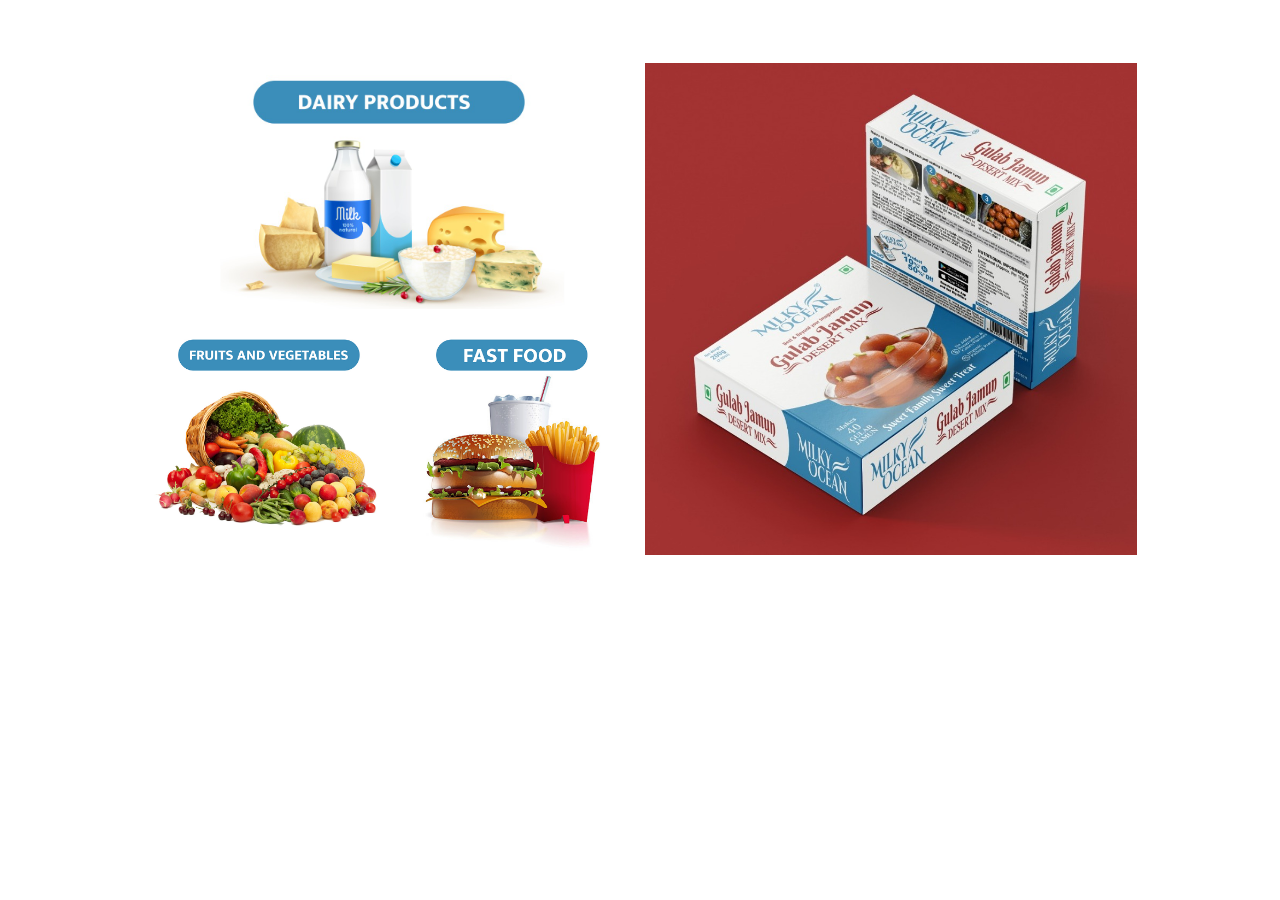
<file: Task 1/index.html>
<!DOCTYPE html>
<html lang="en">

<head>
    <meta charset="UTF-8">
    <meta http-equiv="X-UA-Compatible" content="IE=edge">
    <meta name="viewport" content="width=device-width, initial-scale=1.0">
    <title>Dairy Products</title>
    <!-- custom css file link  -->
    <link rel="stylesheet" href="style.css">
</head>

<body>

    <div class="row">

        <div class="coloum1">
            <div class="prod">
                <a href="#"><img src="img/Dairy Products.jpeg" class="img-responsive" alt=""
                        style="height:auto; width:100%"></a>
            </div>
            <div class="product">
                <a href="#"><img src="img/Fruits and vegetables.jpg" class="img-responsive" alt=""
                        style="height:auto; width:100%"></a>
            </div>
            <div class="product">
                <a href="#"> <img src="img/Fast Food.jpg" class="img-responsive" alt=""
                        style="height:auto; width:100%"></a>
            </div>
        </div>
        <div class="coloum2">
            <a href="#"><img src="img/milk box.jpeg" class="img-responsive" alt="" style="height:100%; width:100%"></a>
        </div>

    </div>
</body>

</html>
</file>
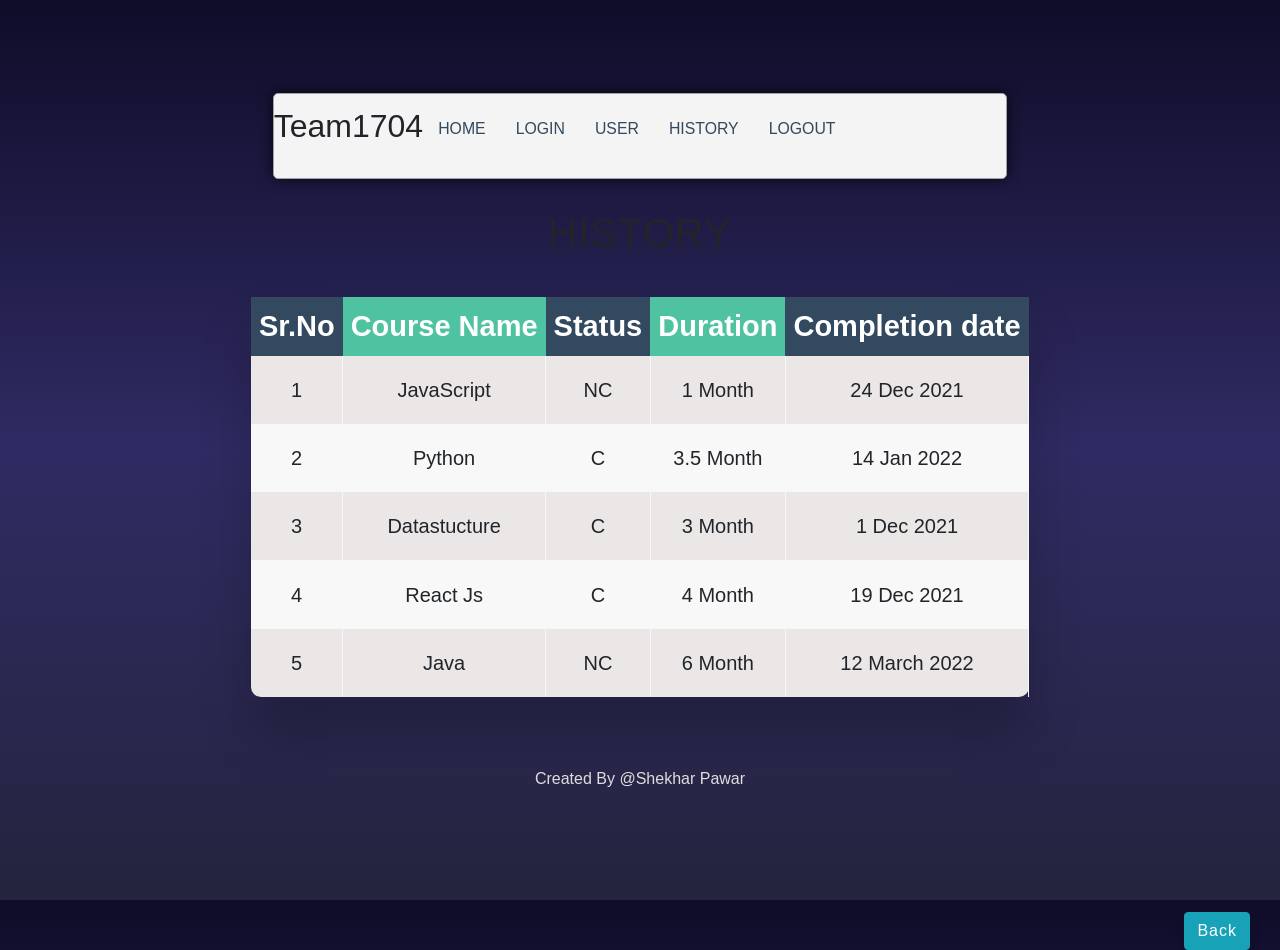
<file: task 2/history.html>
<!DOCTYPE html>
<html lang="en" >
<head>
  <meta charset="UTF-8">
  <title>History</title>
  <link rel="stylesheet" href="style.css">
  <link rel="stylesheet" href="https://maxcdn.bootstrapcdn.com/bootstrap/4.0.0/css/bootstrap.min.css" integrity="sha384-Gn5384xqQ1aoWXA+058RXPxPg6fy4IWvTNh0E263XmFcJlSAwiGgFAW/dAiS6JXm" crossorigin="anonymous">

</head>
<body>
    <a href="index.html" class="btn btn-info" role="button">Back</a>
    <div class="comtainer">
        <header class="header">

            <ul class="main-nav">
                <h2>Team1704</h2>
                <li><a href="index.html">Home</a></li>
                <li><a href="log and sign.html">Login</a></li>
                <li><a href="user.html">User </a></li>
                <li><a href="history.html">History</a></li>
                <li><a href="index.html">Logout</a></li>
            </ul>
        </header>

        
    <b><h1>History</h1></b>
    <div class="table-wrapper">
        <table class="fl-table">
            <thead>
            <tr>
                <th>Sr.No</th>
                <th>Course Name</th>
                <th>Status</th>
                <th>Duration</th>
                <th>Completion date</th>
            </tr>
            </thead>
            <tbody>
            <tr>
                <td>1</td>
                <td>JavaScript</td>
                <td>NC</td>
                <td>1 Month</td>
                <td>24 Dec 2021</td>
            </tr>
            <tr>
                <td> 2</td>
                <td>Python</td>
                <td>C</td>
                <td>3.5 Month</td>
                <td>14 Jan 2022</td>
            </tr>
            <tr>
                <td> 3</td>
                <td>Datastucture</td>
                <td>C</td>
                <td>3 Month</td>
                <td>1 Dec 2021</td>
            </tr>
            <tr>
                <td>4</td>
                <td>React Js</td>
                <td>C</td>
                <td>4 Month</td>
                <td>19 Dec 2021</td>
            </tr>
            <tr>
                <td> 5</td>
                <td>Java</td>
                <td>NC</td>
                <td>6 Month</td>
                <td>12 March 2022</td>
            </tr>
           
            <tbody>
        </table>
    </div>



 
    <div class="name">
        <center>
            <p>Created By @Shekhar Pawar</p>
        </center>
    </div></div>
</body>
</html>
</file>
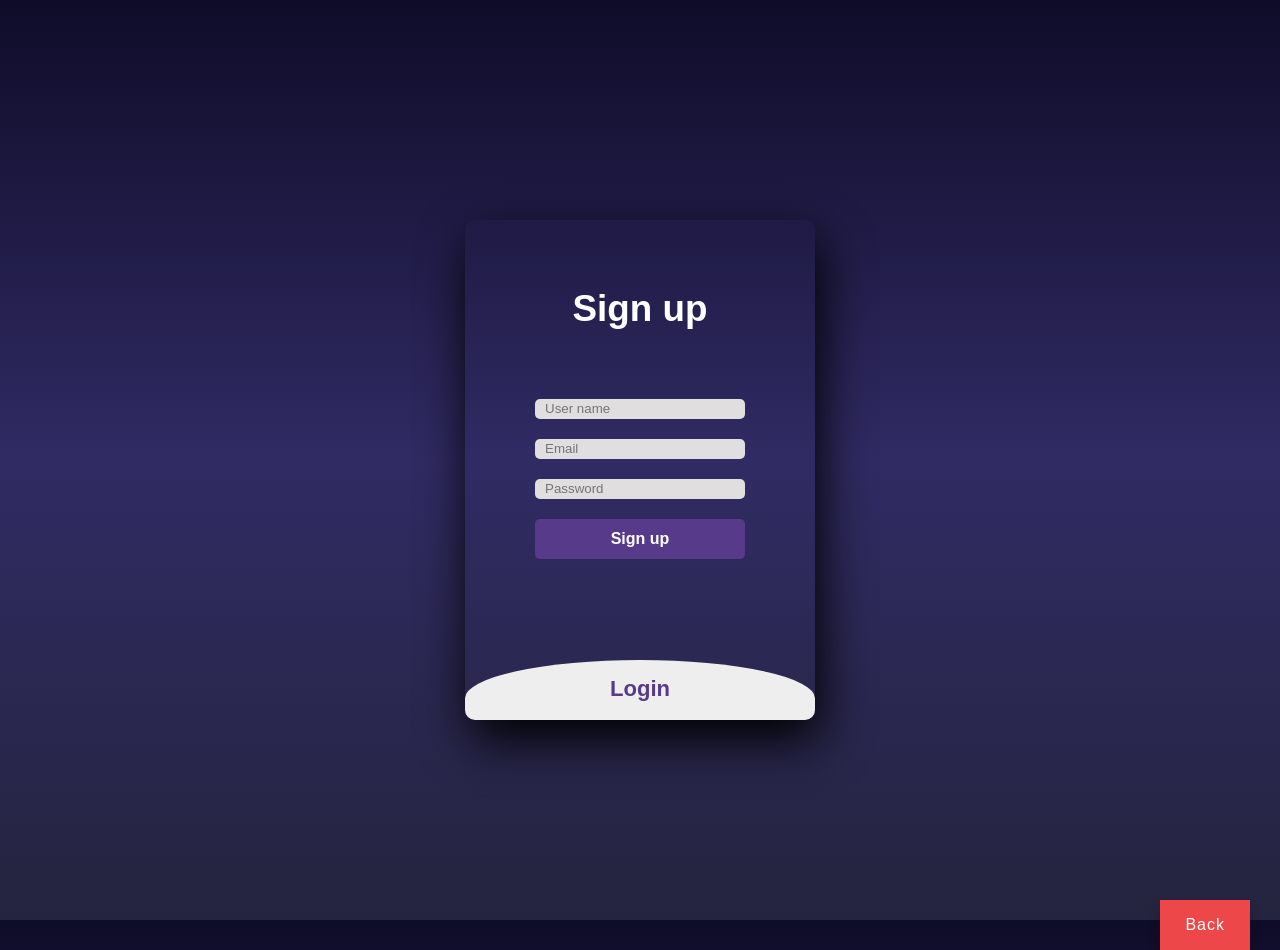
<file: task 2/log and sign.html>
<!DOCTYPE html>
<html lang="en">

<head>
	<meta charset="UTF-8">
	<title>CodePen - Sign up / Login Form</title>
	<link rel="stylesheet" href="style.css">


</head>

<body>
	
	<div class="container">
		<a href="index.html" class="btn btn-info" role="button">Back</a>
	</div>
	<div class="main">
		<input type="checkbox" id="chk" aria-hidden="true">
		<div class="signup">
			<form>
				<label for="chk" aria-hidden="true">Sign up</label>
				<input type="text" name="txt" placeholder="User name" required="">
				<input type="email" name="email" placeholder="Email" required="">
				<input type="password" name="pswd" placeholder="Password" required="">
				<button>Sign up</button>
			</form>
		</div>
		<div class="login">
			<form>
				<label for="chk" aria-hidden="true">Login</label>
				<input type="email" name="email" placeholder="Email" required="">
				<input type="password" name="pswd" placeholder="Password" required="">
				<button>Login</button>
			</form>
		</div>
		
	</div>

</body>

</html>
</file>
<file: Task 1/style.css>
*{
    box-sizing: border-box;

}
.row{
    padding-left: 130px;
    padding-right: 130px;
    padding-top: 50px;
   
}

.coloum1 , .coloum2{
    float: left;
    width: 50%;
    padding: 5px;
    overflow: hidden;
}
.row::after{
    content: "";
    display: table;
    clear: both;
    
}
.product{
    float: left;
    width: 50%;
    height: auto;
    overflow: hidden;
  
}
.prod:hover img{
    transform: scale(1.1);
    transition: all 1s;
}

.product:hover img{
    transform: scale(1.1);
    transition: all 1s;
}

.coloum2:hover img{
    transform: scale(1.1);
    transition: all 1s;
}
</file>
<file: task 2/style.css>
body{
	margin: 0;
	padding: 0;
	display: flex;
	justify-content: center;
	align-items: center;
	min-height: 100vh;
	font-family: 'Jost', sans-serif;
	background: linear-gradient(to bottom, #0f0c29, #302b63, #24243e);
}
.main{
	width: 350px;
	height: 500px;
	background: red;
	overflow: hidden;
	background: url("https://doc-08-2c-docs.googleusercontent.com/docs/securesc/68c90smiglihng9534mvqmq1946dmis5/fo0picsp1nhiucmc0l25s29respgpr4j/1631524275000/03522360960922298374/03522360960922298374/1Sx0jhdpEpnNIydS4rnN4kHSJtU1EyWka?e=view&authuser=0&nonce=gcrocepgbb17m&user=03522360960922298374&hash=tfhgbs86ka6divo3llbvp93mg4csvb38") no-repeat center/ cover;
	border-radius: 10px;
	box-shadow: 5px 20px 50px #000;
}
#chk{
	display: none;
}
.signup{
	position: relative;
	width:100%;
	height: 100%;
}
label{
	color: #fff;
	font-size: 2.3em;
	justify-content: center;
	display: flex;
	margin: 60px;
	font-weight: bold;
	cursor: pointer;
	transition: .5s ease-in-out;
}
input{
	width: 60%;
	height: 20px;
	background: #e0dede;
	justify-content: center;
	display: flex;
	margin: 20px auto;
	padding: 10px;
	border: none;
	outline: none;
	border-radius: 5px;
}
button{
	width: 60%;
	height: 40px;
	margin: 10px auto;
	justify-content: center;
	display: block;
	color: #fff;
	background: #573b8a;
	font-size: 1em;
	font-weight: bold;
	margin-top: 20px;
	outline: none;
	border: none;
	border-radius: 5px;
	transition: .2s ease-in;
	cursor: pointer;
}
button:hover{
	background: #6d44b8;
}
.login{
	height: 460px;
	background: #eee;
	border-radius: 60% / 10%;
	transform: translateY(-180px);
	transition: .8s ease-in-out;
}
.login label{
	color: #573b8a;
	transform: scale(.6);
}

#chk:checked ~ .login{
	transform: translateY(-500px);
}
#chk:checked ~ .login label{
	transform: scale(1);	
}
#chk:checked ~ .signup label{
	transform: scale(.6);
}


@import url('https://fonts.googleapis.com/css?family=Josefin+Sans&display=swap');

*{
  margin: 0;
  padding: 0;
  box-sizing: border-box;
  list-style: none;
  font-family: 'Josefin Sans', sans-serif;
}

body{
   background-color: #f3f3f3;
}

.wrapper{
  position: absolute;
  top: 50%;
  left: 50%;
  transform: translate(-50%,-50%);
  width: 450px;
  display: flex;
  box-shadow: 0 1px 20px 0 rgba(69,90,100,.08);
}

.wrapper .left{
  width: 35%;
  background: linear-gradient(to right,#01a9ac,#01dbdf);
  padding: 30px 25px;
  border-top-left-radius: 5px;
  border-bottom-left-radius: 5px;
  text-align: center;
  color: #fff;
}

.wrapper .left img{
  border-radius: 5px;
  margin-bottom: 10px;
}

.wrapper .left h4{
  margin-bottom: 10px;
}

.wrapper .left p{
  font-size: 12px;
}

.wrapper .right{
  width: 65%;
  background: #fff;
  padding: 30px 25px;
  border-top-right-radius: 5px;
  border-bottom-right-radius: 5px;
}

.wrapper .right .info,
.wrapper .right .projects{
  margin-bottom: 25px;
}

.wrapper .right .info h3,
.wrapper .right .projects h3{
    margin-bottom: 15px;
    padding-bottom: 5px;
    border-bottom: 1px solid #e0e0e0;
    color: #353c4e;
  text-transform: uppercase;
  letter-spacing: 5px;
}

.wrapper .right .info_data,
.wrapper .right .projects_data{
  display: flex;
  justify-content: space-between;
}

.wrapper .right .info_data .data,
.wrapper .right .projects_data .data{
  width: 45%;
}

.wrapper .right .info_data .data h4,
.wrapper .right .projects_data .data h4{
    color: #353c4e;
    margin-bottom: 5px;
}

.wrapper .right .info_data .data p,
.wrapper .right .projects_data .data p{
  font-size: 13px;
  margin-bottom: 10px;
  color: #919aa3;
}

.wrapper .social_media ul{
  display: flex;
}

.wrapper .social_media ul li{
  width: 45px;
  height: 45px;
  background: linear-gradient(to right,#01a9ac,#01dbdf);
  margin-right: 10px;
  border-radius: 5px;
  text-align: center;
  line-height: 45px;
}

.wrapper .social_media ul li a{
  color :#fff;
  display: block;
  font-size: 18px;
}



* {
	box-sizing: border-box;
}
body {
	font-family: 'Montserrat', sans-serif;
	line-height: 1.6;
	margin: 0;
	min-height: 100vh;
}
ul {
  margin: 0;
  padding: 0;
  list-style: none;
}


h2,
h3,
a {
	color: #34495e;
}

a {
	text-decoration: none;
}



.logo {
	margin: 0;
	font-size: 1.45em;
}

.main-nav {
	margin-top: 5px;

}
.logo a,
.main-nav a {
	padding: 10px 15px;
	text-transform: uppercase;
	text-align: center;
	display: block;
}

.main-nav a {
	color: #34495e;
	font-size: .99em;
}

.main-nav a:hover {
	color: #718daa;
}



.header {
	padding-top: .5em;
	padding-bottom: .5em;
	border: 1px solid #a2a2a2;
	background-color: #f4f4f4;
	-webkit-box-shadow: 0px 0px 14px 0px rgba(0,0,0,0.75);
	-moz-box-shadow: 0px 0px 14px 0px rgba(0,0,0,0.75);
	box-shadow: 0px 0px 14px 0px rgba(0,0,0,0.75);
	-webkit-border-radius: 5px;
	-moz-border-radius: 5px;
	border-radius: 5px;
}


/* ================================= 
  Media Queries
==================================== */




@media (min-width: 769px) {
	.header,
	.main-nav {
		display: flex;
	}
	.header {
		flex-direction: column;
		align-items: center;
    
		width: 80%;
		margin: 0 auto;
		max-width: 1150px;
	
	}

}

@media (min-width: 1025px) {
	.header {
		flex-direction: row;
		justify-content: space-between;
	}

}


/* cards */
*{
	box-sizing: border-box;
	}
	body{
	display: flex;
	justify-content: center;
	align-items: center;
	font-family: 'Muli','Arial';
	height: 30%;
	margin-top: 20px;
	padding: 10px;

	}
	.course{
	background: #FFF;
	border-radius: 4px;
	box-shadow: 0px 5px 40px rgba(0, 0, 0, 0.2);
	display: inline-block;
	overflow: hidden;
	}
	.course-info{
	background: #ED474A;
	color: #FFF;
	float: left;
	padding: 30px;
	width: 35%;
	}
	.course-progress{
	float: left;
	padding: 30px;
	position: relative;
	width: 65%;
	}
	.course h2{
	letter-spacing: 1px;
	margin: 10px 0px;
	}
	.course h6{
	letter-spacing: 1px;
	opacity: 0.8;
	text-transform: uppercase;
	margin: 0px;
	}
	.course-info a{
	color: #FFF;
	display: inline-block;
	font-size: 12px;
	opacity: 0.8;
	margin-top: 30px;
	text-decoration: none;
	}
	.progress-container{
	position: absolute;
	top: 30px;
	right: 30px;
	text-align: right;
	width: 150px;
	}
	.progress{
	background: #DDD;
	border-radius: 3px;
	height: 5px;
	width: 100%;
	}
	.progress::after{
	border-radius: 3px;
	background: #ED474A;
	content: '';
	position: absolute;
	top: 0px;
	left: 0px;
	height: 5px;
	width: 50%;
	}
	.progress-text{
	font-size: 10px;
	opacity: 0.8;
	letter-spacing: 1px;
	}
	.btn{
	background: #ED474A;
	border: 0px;
	outline: none;
	box-shadow: 0px 10px 10px rgba(0, 0, 0, 0.2);
	color: #FFF;
	font-size: 16px;
	padding: 12px 25px;
	position: absolute;
	right: 30px;
	bottom: -50px;
	cursor: pointer;
	letter-spacing: 1px;
	}


	/* History page */
	*{
		box-sizing: border-box;
		-webkit-box-sizing: border-box;
		-moz-box-sizing: border-box;
	}
 
	h1{
		text-align: center;
		font-size: 40px;
		text-transform: uppercase;
		letter-spacing: 1px;
		color: rgb(255, 255, 255);
		padding: 30px 0;
		
	}
	
	/* Table Styles */
	
	.table-wrapper{
		margin: 10px 70px 70px;
		box-shadow: 0px 35px 50px rgba( 0, 0, 0, 0.2 );
	}
	
	.fl-table {
		border-radius: 10px;
		font-size: 29px;
		font-weight: normal;
		border: #b0b844;
		border-collapse: collapse;
		width: 600px;
		max-width: 600px;
		white-space: nowrap;
		background-color: rgb(235, 231, 231);
		height: 400px;
	}
	
	.fl-table td, .fl-table th {
		text-align: center;
		padding: 8px;
	}
	
	.fl-table td {
		border-right: 1px solid #f8f8f8;
		font-size: 20px;
	}
	
	.fl-table thead th {
		color: #ffffff;
		background: #4FC3A1;
	}
	
	
	.fl-table thead th:nth-child(odd) {
		color: #ffffff;
		background: #324960;
	}
	
	.fl-table tr:nth-child(even) {
		background: #F8F8F8;
	}
	
	/* Responsive */
	
	@media (max-width: 767px) {
		.fl-table {
			display: block;
			width: 100%;
		}
		.table-wrapper:before{
			content: "Scroll horizontally >";
			display: block;
			text-align: right;
			font-size: 11px;
			color: white;
			padding: 0 0 10px;
		}
		.fl-table thead, .fl-table tbody, .fl-table thead th {
			display: block;
		}
		.fl-table thead th:last-child{
			border-bottom: none;
		}
		.fl-table thead {
			float: left;
		}
		.fl-table tbody {
			width: auto;
			position: relative;
			overflow-x: auto;
		}
		.fl-table td, .fl-table th {
			padding: 20px .625em .625em .625em;
			height: 60px;
			vertical-align: middle;
			box-sizing: border-box;
			overflow-x: hidden;
			overflow-y: auto;
			width: 120px;
			font-size: 13px;
			text-overflow: ellipsis;
		}
		.fl-table thead th {
			text-align: left;
			border-bottom: 1px solid #f7f7f9;
		}
		.fl-table tbody tr {
			display: table-cell;
		}
		.fl-table tbody tr:nth-child(odd) {
			background: none;
		}
		.fl-table tr:nth-child(even) {
			background: transparent;
		}
		.fl-table tr td:nth-child(odd) {
			background: #F8F8F8;
			border-right: 1px solid #E6E4E4;
		}
		.fl-table tr td:nth-child(even) {
			border-right: 1px solid #E6E4E4;
		}
		.fl-table tbody td {
			display: block;
			text-align: center;
		}
	}


	.name{
	color: #DDD;
	}
</file>
